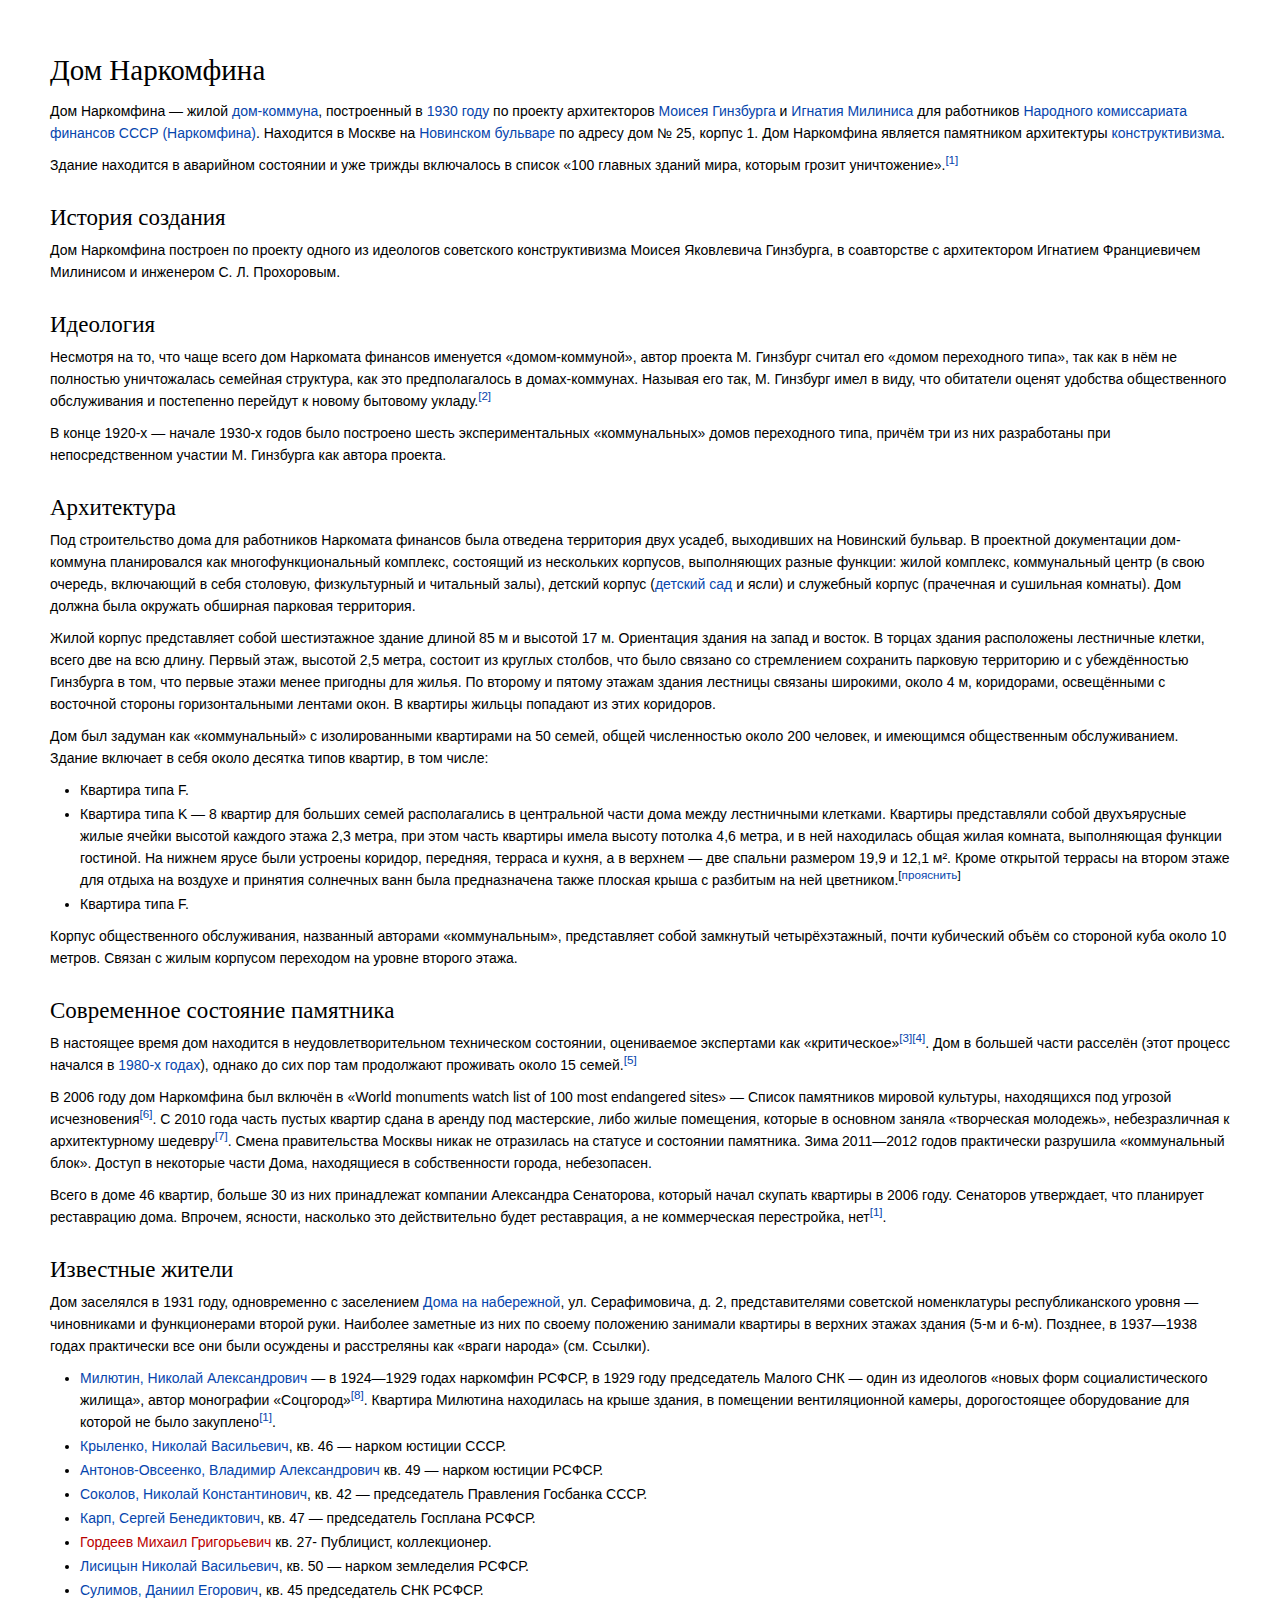
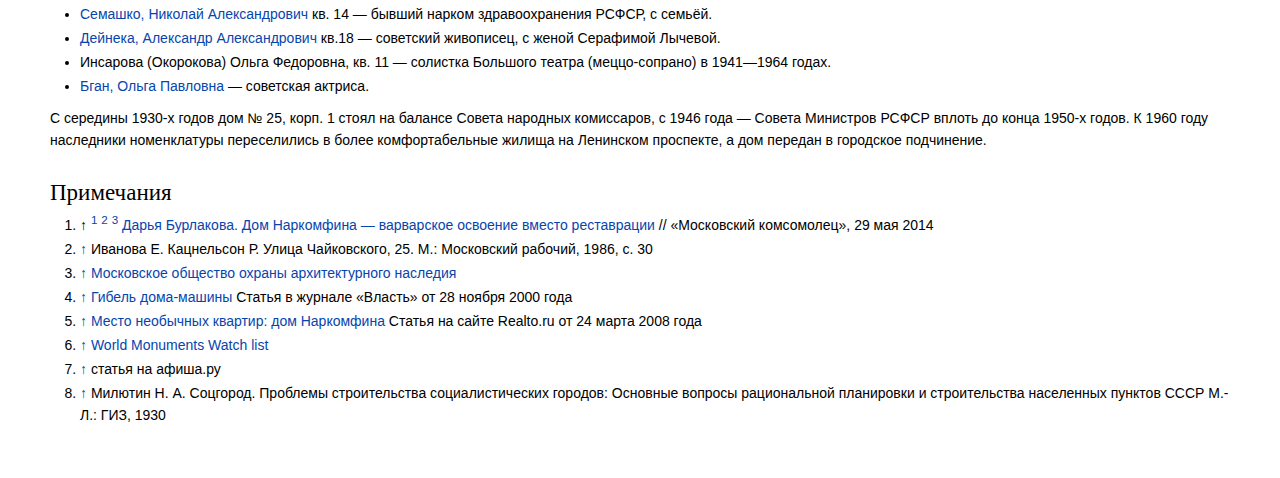
<file: typographics/index.html>
<!DOCTYPE html>
<html lang="ru">
<head>
  <meta charset="UTF-8">
  <title>Дом Наркомфина</title>
  <link rel="stylesheet" href="stylesheets/style.css">
</head>
<body>
  <h1>Дом Наркомфина</h1>
  <p><b>Дом Наркомфина</b> — жилой <a href="https://ru.wikipedia.org/wiki/%D0%94%D0%BE%D0%BC-%D0%BA%D0%BE%D0%BC%D0%BC%D1%83%D0%BD%D0%B0">дом-коммуна</a>, построенный в <a href="https://ru.wikipedia.org/wiki/1930_%D0%B3%D0%BE%D0%B4">1930 году</a> по проекту архитекторов <a href="https://ru.wikipedia.org/wiki/%D0%93%D0%B8%D0%BD%D0%B7%D0%B1%D1%83%D1%80%D0%B3,_%D0%9C%D0%BE%D0%B8%D1%81%D0%B5%D0%B9_%D0%AF%D0%BA%D0%BE%D0%B2%D0%BB%D0%B5%D0%B2%D0%B8%D1%87">Моисея Гинзбурга</a> и <a href="https://ru.wikipedia.org/wiki/%D0%9C%D0%B8%D0%BB%D0%B8%D0%BD%D0%B8%D1%81,_%D0%98%D0%B3%D0%BD%D0%B0%D1%82%D0%B8%D0%B9_%D0%A4%D1%80%D0%B0%D0%BD%D1%86%D0%B5%D0%B2%D0%B8%D1%87">Игнатия Милиниса</a> для работников <a href="https://ru.wikipedia.org/wiki/%D0%9D%D0%B0%D1%80%D0%BE%D0%B4%D0%BD%D1%8B%D0%B9_%D0%BA%D0%BE%D0%BC%D0%B8%D1%81%D1%81%D0%B0%D1%80%D0%B8%D0%B0%D1%82_%D1%84%D0%B8%D0%BD%D0%B0%D0%BD%D1%81%D0%BE%D0%B2">Народного комиссариата финансов СССР (Наркомфина)</a>. Находится в Москве на <a href="https://ru.wikipedia.org/wiki/%D0%9D%D0%BE%D0%B2%D0%B8%D0%BD%D1%81%D0%BA%D0%B8%D0%B9_%D0%B1%D1%83%D0%BB%D1%8C%D0%B2%D0%B0%D1%80">Новинском бульваре</a> по адресу дом № 25, корпус 1. Дом Наркомфина является памятником архитектуры <a href="https://ru.wikipedia.org/wiki/%D0%9A%D0%BE%D0%BD%D1%81%D1%82%D1%80%D1%83%D0%BA%D1%82%D0%B8%D0%B2%D0%B8%D0%B7%D0%BC_(%D0%B8%D1%81%D0%BA%D1%83%D1%81%D1%81%D1%82%D0%B2%D0%BE)">конструктивизма</a>.</p>
  <p>Здание находится в аварийном состоянии и уже трижды включалось в список «100 главных зданий мира, которым грозит уничтожение».<sup id="proofLink-1-1"><a href="#proof-1">[1]</a></sup></p>

  <h2>История создания</h2>
  <p>Дом Наркомфина построен по проекту одного из идеологов советского конструктивизма Моисея Яковлевича Гинзбурга, в соавторстве с архитектором Игнатием Франциевичем Милинисом и инженером С. Л. Прохоровым.</p>

  <h2>Идеология</h2>
  <p>Несмотря на то, что чаще всего дом Наркомата финансов именуется «домом-коммуной», автор проекта М. Гинзбург считал его «домом переходного типа», так как в нём не полностью уничтожалась семейная структура, как это предполагалось в домах-коммунах. Называя его так, М. Гинзбург имел в виду, что обитатели оценят удобства общественного обслуживания и постепенно перейдут к новому бытовому укладу.<sup id="proofLink-2"><a href="#proof-2">[2]</a></sup></p>
  <p>В конце 1920-х — начале 1930-х годов было построено шесть экспериментальных «коммунальных» домов переходного типа, причём три из них разработаны при непосредственном участии М. Гинзбурга как автора проекта.</p>

  <h2>Архитектура</h2>
  <p>Под строительство дома для работников Наркомата финансов была отведена территория двух усадеб, выходивших на Новинский бульвар. В проектной документации дом-коммуна планировался как многофункциональный комплекс, состоящий из нескольких корпусов, выполняющих разные функции: жилой комплекс, коммунальный центр (в свою очередь, включающий в себя столовую, физкультурный и читальный залы), детский корпус (<a href="https://ru.wikipedia.org/wiki/%D0%94%D0%B5%D1%82%D1%81%D0%BA%D0%B8%D0%B9_%D1%81%D0%B0%D0%B4">детский сад</a> и ясли) и служебный корпус (прачечная и сушильная комнаты). Дом должна была окружать обширная парковая территория.</p>
  <p>Жилой корпус представляет собой шестиэтажное здание длиной 85 м и высотой 17 м. Ориентация здания на запад и восток. В торцах здания расположены лестничные клетки, всего две на всю длину. Первый этаж, высотой 2,5 метра, состоит из круглых столбов, что было связано со стремлением сохранить парковую территорию и с убеждённостью Гинзбурга в том, что первые этажи менее пригодны для жилья. По второму и пятому этажам здания лестницы связаны широкими, около 4 м, коридорами, освещёнными с восточной стороны горизонтальными лентами окон. В квартиры жильцы попадают из этих коридоров.</p>
  <p>Дом был задуман как «коммунальный» с изолированными квартирами на 50 семей, общей численностью около 200 человек, и имеющимся общественным обслуживанием. Здание включает в себя около десятка типов квартир, в том числе:</p>

  <ul>
    <li>Квартира типа <b>F</b>.</li>
    <li>Квартира типа <b>K</b> — 8 квартир для больших семей располагались в центральной части дома между лестничными клетками. Квартиры представляли собой двухъярусные жилые ячейки высотой каждого этажа 2,3 метра, при этом часть квартиры имела высоту потолка 4,6 метра, и в ней находилась общая жилая комната, выполняющая функции гостиной. На нижнем ярусе были устроены коридор, передняя, терраса и кухня, а в верхнем — две спальни размером 19,9 и 12,1 м². Кроме открытой террасы на втором этаже для отдыха на воздухе и принятия солнечных ванн была предназначена также плоская крыша с разбитым на ней цветником.<sup>[<i><a href="https://ru.wikipedia.org/wiki/%D0%A8%D0%B0%D0%B1%D0%BB%D0%BE%D0%BD:%D0%9F%D1%80%D0%BE%D1%8F%D1%81%D0%BD%D0%B8%D1%82%D1%8C/doc">прояснить</a></i>]</sup></li>
    <li>Квартира типа <b>F</b>.</li>
  </ul>

  <p>Корпус общественного обслуживания, названный авторами «коммунальным», представляет собой замкнутый четырёхэтажный, почти кубический объём со стороной куба около 10 метров. Связан с жилым корпусом переходом на уровне второго этажа.</p>

  <h2>Современное состояние памятника</h2>
  <p>В настоящее время дом находится в неудовлетворительном техническом состоянии, оцениваемое экспертами как «критическое»<sup id="proofLink-3"><a href="#proof-3">[3]</a></sup><sup id="proofLink-4"><a href="#proof-4">[4]</a></sup>. Дом в большей части расселён (этот процесс начался в <a href="https://ru.wikipedia.org/wiki/1980-%D0%B5">1980-х годах</a>), однако до сих пор там продолжают проживать около 15 семей.<sup id="proofLink-5"><a href="#proof-5">[5]</a></sup></p>
  <p>В 2006 году дом Наркомфина был включён в «World monuments watch list of 100 most endangered sites» — Список памятников мировой культуры, находящихся под угрозой исчезновения<sup id="proofLink-6"><a href="#proof-6">[6]</a></sup>. С 2010 года часть пустых квартир сдана в аренду под мастерские, либо жилые помещения, которые в основном заняла «творческая молодежь», небезразличная к архитектурному шедевру<sup id="proofLink-7"><a href="#proof-7">[7]</a></sup>. Смена правительства Москвы никак не отразилась на статусе и состоянии памятника. Зима 2011—2012 годов практически разрушила «коммунальный блок». Доступ в некоторые части Дома, находящиеся в собственности города, небезопасен.</p>
  <p>Всего в доме 46 квартир, больше 30 из них принадлежат компании Александра Сенаторова, который начал скупать квартиры в 2006 году. Сенаторов утверждает, что планирует реставрацию дома. Впрочем, ясности, насколько это действительно будет реставрация, а не коммерческая перестройка, нет<sup id="proofLink-1-2"><a href="#proof-1">[1]</a></sup>.</p>

  <h2>Известные жители</h2>
  <p>Дом заселялся в 1931 году, одновременно с заселением <a href="https://ru.wikipedia.org/wiki/%D0%94%D0%BE%D0%BC_%D0%BD%D0%B0_%D0%BD%D0%B0%D0%B1%D0%B5%D1%80%D0%B5%D0%B6%D0%BD%D0%BE%D0%B9">Дома на набережной</a>, ул. Серафимовича, д. 2, представителями советской номенклатуры республиканского уровня — чиновниками и функционерами второй руки. Наиболее заметные из них по своему положению занимали квартиры в верхних этажах здания (5-м и 6-м). Позднее, в 1937—1938 годах практически все они были осуждены и расстреляны как «враги народа» (см. Ссылки).</p>

  <ul>
    <li><a href="https://ru.wikipedia.org/wiki/%D0%9C%D0%B8%D0%BB%D1%8E%D1%82%D0%B8%D0%BD,_%D0%9D%D0%B8%D0%BA%D0%BE%D0%BB%D0%B0%D0%B9_%D0%90%D0%BB%D0%B5%D0%BA%D1%81%D0%B0%D0%BD%D0%B4%D1%80%D0%BE%D0%B2%D0%B8%D1%87">Милютин, Николай Александрович</a> — в 1924—1929 годах наркомфин РСФСР, в 1929 году председатель Малого СНК — один из идеологов «новых форм социалистического жилища», автор монографии «Соцгород»<sup id="proofLink-8"><a href="#proof-8">[8]</a></sup>. Квартира Милютина находилась на крыше здания, в помещении вентиляционной камеры, дорогостоящее оборудование для которой не было закуплено<sup id="proofLink-1-3"><a href="#proof-1">[1]</a></sup>.</li>
    <li><a href="https://ru.wikipedia.org/wiki/%D0%9A%D1%80%D1%8B%D0%BB%D0%B5%D0%BD%D0%BA%D0%BE,_%D0%9D%D0%B8%D0%BA%D0%BE%D0%BB%D0%B0%D0%B9_%D0%92%D0%B0%D1%81%D0%B8%D0%BB%D1%8C%D0%B5%D0%B2%D0%B8%D1%87">Крыленко, Николай Васильевич</a>, кв. 46 — нарком юстиции СССР.</li>
    <li><a href="https://ru.wikipedia.org/wiki/%D0%90%D0%BD%D1%82%D0%BE%D0%BD%D0%BE%D0%B2-%D0%9E%D0%B2%D1%81%D0%B5%D0%B5%D0%BD%D0%BA%D0%BE,_%D0%92%D0%BB%D0%B0%D0%B4%D0%B8%D0%BC%D0%B8%D1%80_%D0%90%D0%BB%D0%B5%D0%BA%D1%81%D0%B0%D0%BD%D0%B4%D1%80%D0%BE%D0%B2%D0%B8%D1%87">Антонов-Овсеенко, Владимир Александрович</a> кв. 49 — нарком юстиции РСФСР.</li>
    <li><a href="https://ru.wikipedia.org/wiki/%D0%A1%D0%BE%D0%BA%D0%BE%D0%BB%D0%BE%D0%B2,_%D0%9D%D0%B8%D0%BA%D0%BE%D0%BB%D0%B0%D0%B9_%D0%9A%D0%BE%D0%BD%D1%81%D1%82%D0%B0%D0%BD%D1%82%D0%B8%D0%BD%D0%BE%D0%B2%D0%B8%D1%87">Соколов, Николай Константинович</a>, кв. 42 — председатель Правления Госбанка СССР.</li>
    <li><a href="https://ru.wikipedia.org/wiki/%D0%9A%D0%B0%D1%80%D0%BF,_%D0%A1%D0%B5%D1%80%D0%B3%D0%B5%D0%B9_%D0%91%D0%B5%D0%BD%D0%B5%D0%B4%D0%B8%D0%BA%D1%82%D0%BE%D0%B2%D0%B8%D1%87">Карп, Сергей Бенедиктович</a>, кв. 47 — председатель Госплана РСФСР.</li>
    <li><a class="new" href="https://ru.wikipedia.org/w/index.php?title=%D0%93%D0%BE%D1%80%D0%B4%D0%B5%D0%B5%D0%B2_%D0%9C%D0%B8%D1%85%D0%B0%D0%B8%D0%BB_%D0%93%D1%80%D0%B8%D0%B3%D0%BE%D1%80%D1%8C%D0%B5%D0%B2%D0%B8%D1%87&action=edit&redlink=1">Гордеев Михаил Григорьевич</a> кв. 27- Публицист, коллекционер.</li>
    <li><a href="https://ru.wikipedia.org/wiki/%D0%9B%D0%B8%D1%81%D0%B8%D1%86%D1%8B%D0%BD_%D0%9D%D0%B8%D0%BA%D0%BE%D0%BB%D0%B0%D0%B9_%D0%92%D0%B0%D1%81%D0%B8%D0%BB%D1%8C%D0%B5%D0%B2%D0%B8%D1%87">Лисицын Николай Васильевич</a>, кв. 50 — нарком земледелия РСФСР.</li>
    <li><a href="https://ru.wikipedia.org/wiki/%D0%A1%D1%83%D0%BB%D0%B8%D0%BC%D0%BE%D0%B2,_%D0%94%D0%B0%D0%BD%D0%B8%D0%B8%D0%BB_%D0%95%D0%B3%D0%BE%D1%80%D0%BE%D0%B2%D0%B8%D1%87">Сулимов, Даниил Егорович</a>, кв. 45 председатель СНК РСФСР.</li>
    <li><a href="https://ru.wikipedia.org/wiki/%D0%A1%D0%B5%D0%BC%D0%B0%D1%88%D0%BA%D0%BE,_%D0%9D%D0%B8%D0%BA%D0%BE%D0%BB%D0%B0%D0%B9_%D0%90%D0%BB%D0%B5%D0%BA%D1%81%D0%B0%D0%BD%D0%B4%D1%80%D0%BE%D0%B2%D0%B8%D1%87">Семашко, Николай Александрович</a> кв. 14 — бывший нарком здравоохранения РСФСР, с семьёй.</li>
    <li><a href="https://ru.wikipedia.org/wiki/%D0%94%D0%B5%D0%B9%D0%BD%D0%B5%D0%BA%D0%B0,_%D0%90%D0%BB%D0%B5%D0%BA%D1%81%D0%B0%D0%BD%D0%B4%D1%80_%D0%90%D0%BB%D0%B5%D0%BA%D1%81%D0%B0%D0%BD%D0%B4%D1%80%D0%BE%D0%B2%D0%B8%D1%87">Дейнека, Александр Александрович</a> кв.18 — советский живописец, с женой Серафимой Лычевой.</li>
    <li>Инсарова (Окорокова) Ольга Федоровна, кв. 11 — солистка Большого театра (меццо-сопрано) в 1941—1964 годах.</li>
    <li><a href="https://ru.wikipedia.org/wiki/%D0%91%D0%B3%D0%B0%D0%BD,_%D0%9E%D0%BB%D1%8C%D0%B3%D0%B0_%D0%9F%D0%B0%D0%B2%D0%BB%D0%BE%D0%B2%D0%BD%D0%B0">Бган, Ольга Павловна</a> — советская актриса.</li>
  </ul>

  <p>С середины 1930-х годов дом № 25, корп. 1 стоял на балансе Совета народных комиссаров, с 1946 года — Совета Министров РСФСР вплоть до конца 1950-х годов. К 1960 году наследники номенклатуры переселились в более комфортабельные жилища на Ленинском проспекте, а дом передан в городское подчинение.</p>

  <h2>Примечания</h2>
  <ol>
    <li id="proof-1">
      <b>
        ↑
        <sup><a href="#proofLink-1-1">1</a></sup>
        <sup><a href="#proofLink-1-2">2</a></sup>
        <sup><a href="#proofLink-1-3">3</a></sup>
      </b>

      <a href="http://www.mk.ru/moscow/2014/05/29/dom-narkomfina-varvarskoe-osvoenie-vmesto-restavratsii.html">Дарья Бурлакова. Дом Наркомфина — варварское освоение вместо реставрации</a> // «Московский комсомолец», 29 мая 2014
    </li>

    <li id="proof-2">
      <b><a href="#proofLink-2">↑</a></b>
      Иванова Е. Кацнельсон Р. Улица Чайковского, 25. М.: Московский рабочий, 1986, с. 30
    </li>

    <li id="proof-3">
      <b><a href="#proofLink-3">↑</a></b>
      <a href="http://www.maps-moscow.com/?chapter_id=193">Московское общество охраны архитектурного наследия</a>
    </li>

    <li id="proof-4">
      <b><a href="#proofLink-4">↑</a></b>
      <a href="http://www.kommersant.ru/doc.aspx?fromsearch=3494e0a9-124a-4302-8d15-37047027fda5&docsid=18056">Гибель дома-машины</a> Статья в журнале «Власть» от 28 ноября 2000 года
    </li>

    <li id="proof-5">
      <b><a href="#proofLink-5">↑</a></b>
      <a href="http://www.realto.ru/news/show/?id=4517&id_sect=228&newsmode=">Место необычных квартир: дом Наркомфина</a> Статья на сайте Realto.ru от 24 марта 2008 года
    </li>

    <li id="proof-6">
      <b><a href="#proofLink-6">↑</a></b>
      <a href="http://wmf.org/pdf/Watch_List_2006.pdf">World Monuments Watch list</a>
    </li>

    <li id="proof-7">
      <b><a href="#proofLink-7">↑</a></b>
      статья на афиша.ру
    </li>

    <li id="proof-8">
      <b><a href="#proofLink-8">↑</a></b>
      Милютин Н. А. Соцгород. Проблемы строительства социалистических городов: Основные вопросы рациональной планировки и строительства населенных пунктов СССР М.-Л.: ГИЗ, 1930
    </li>
  </ol>
</body>
</html>
</file>
<file: typographics/stylesheets/style.css>
@import 'reset.css';
@import 'reset-links.css';
@import 'layout.css';
</file>
